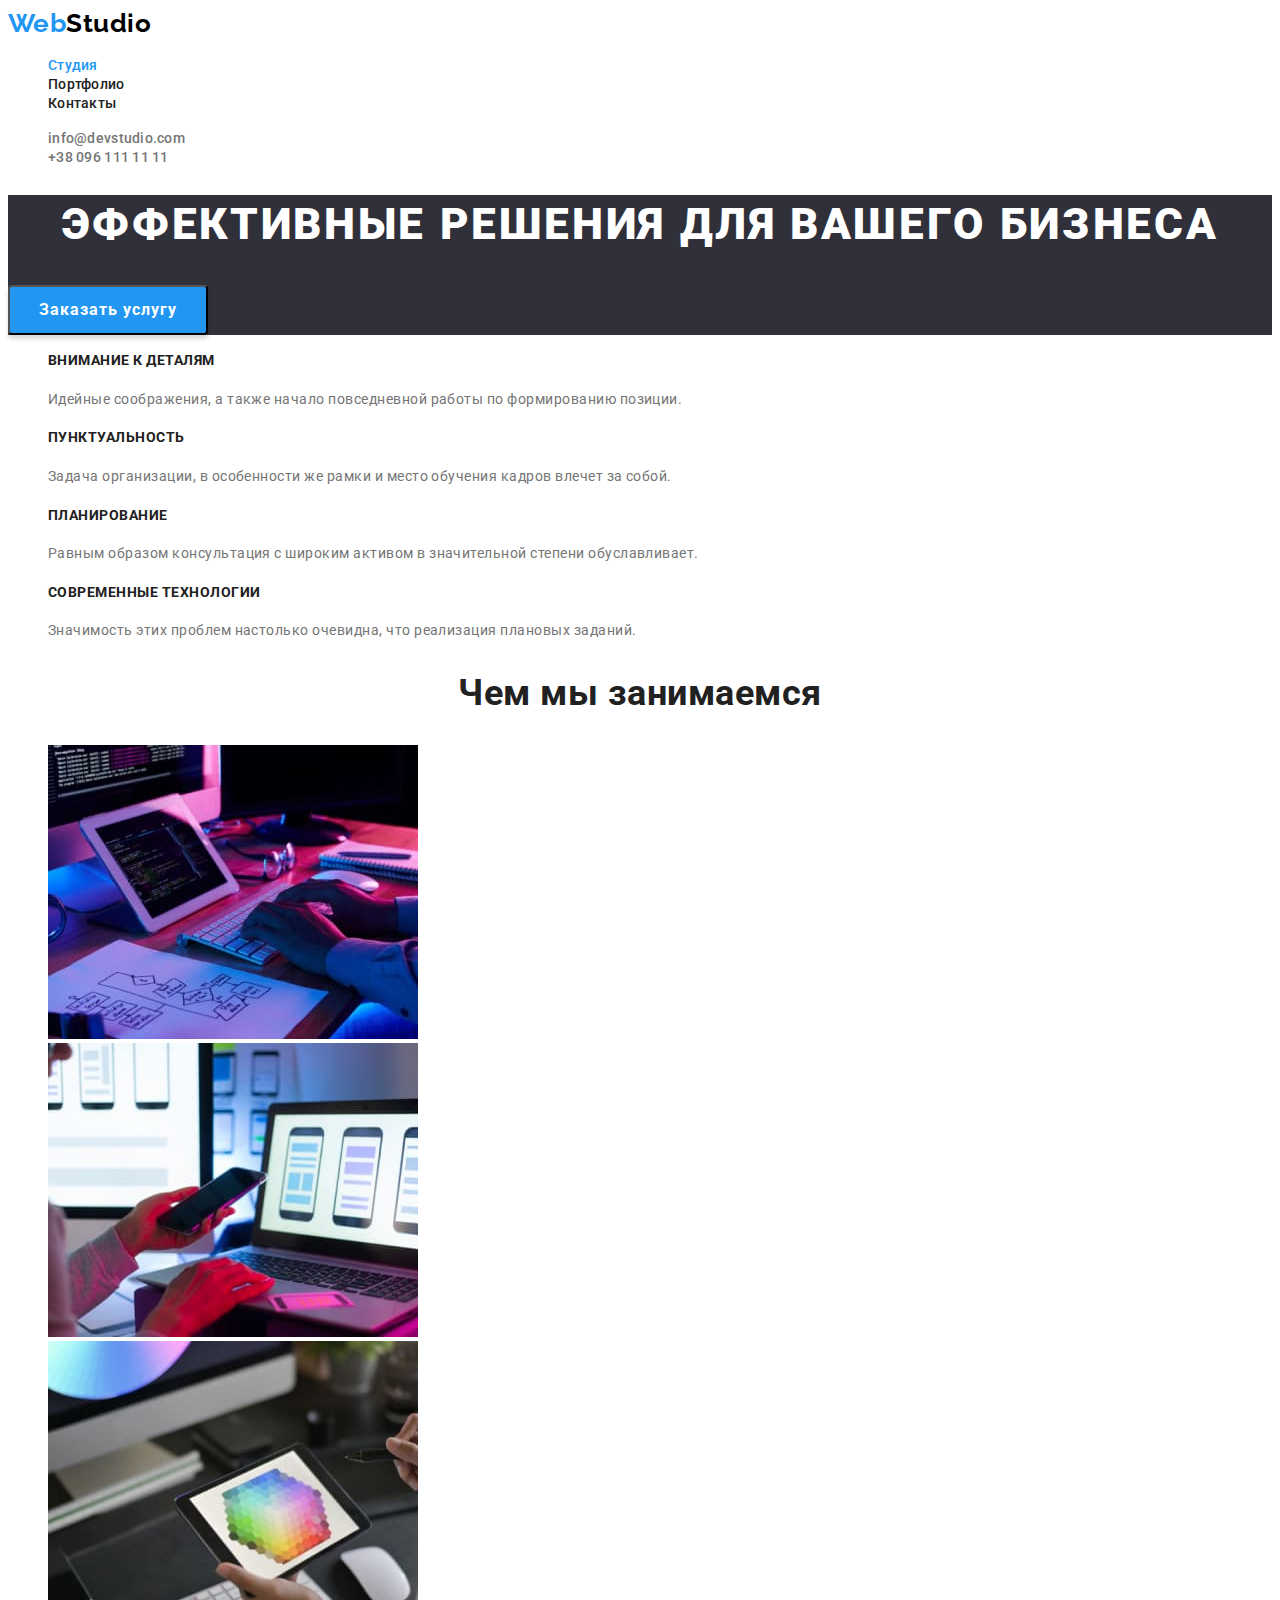
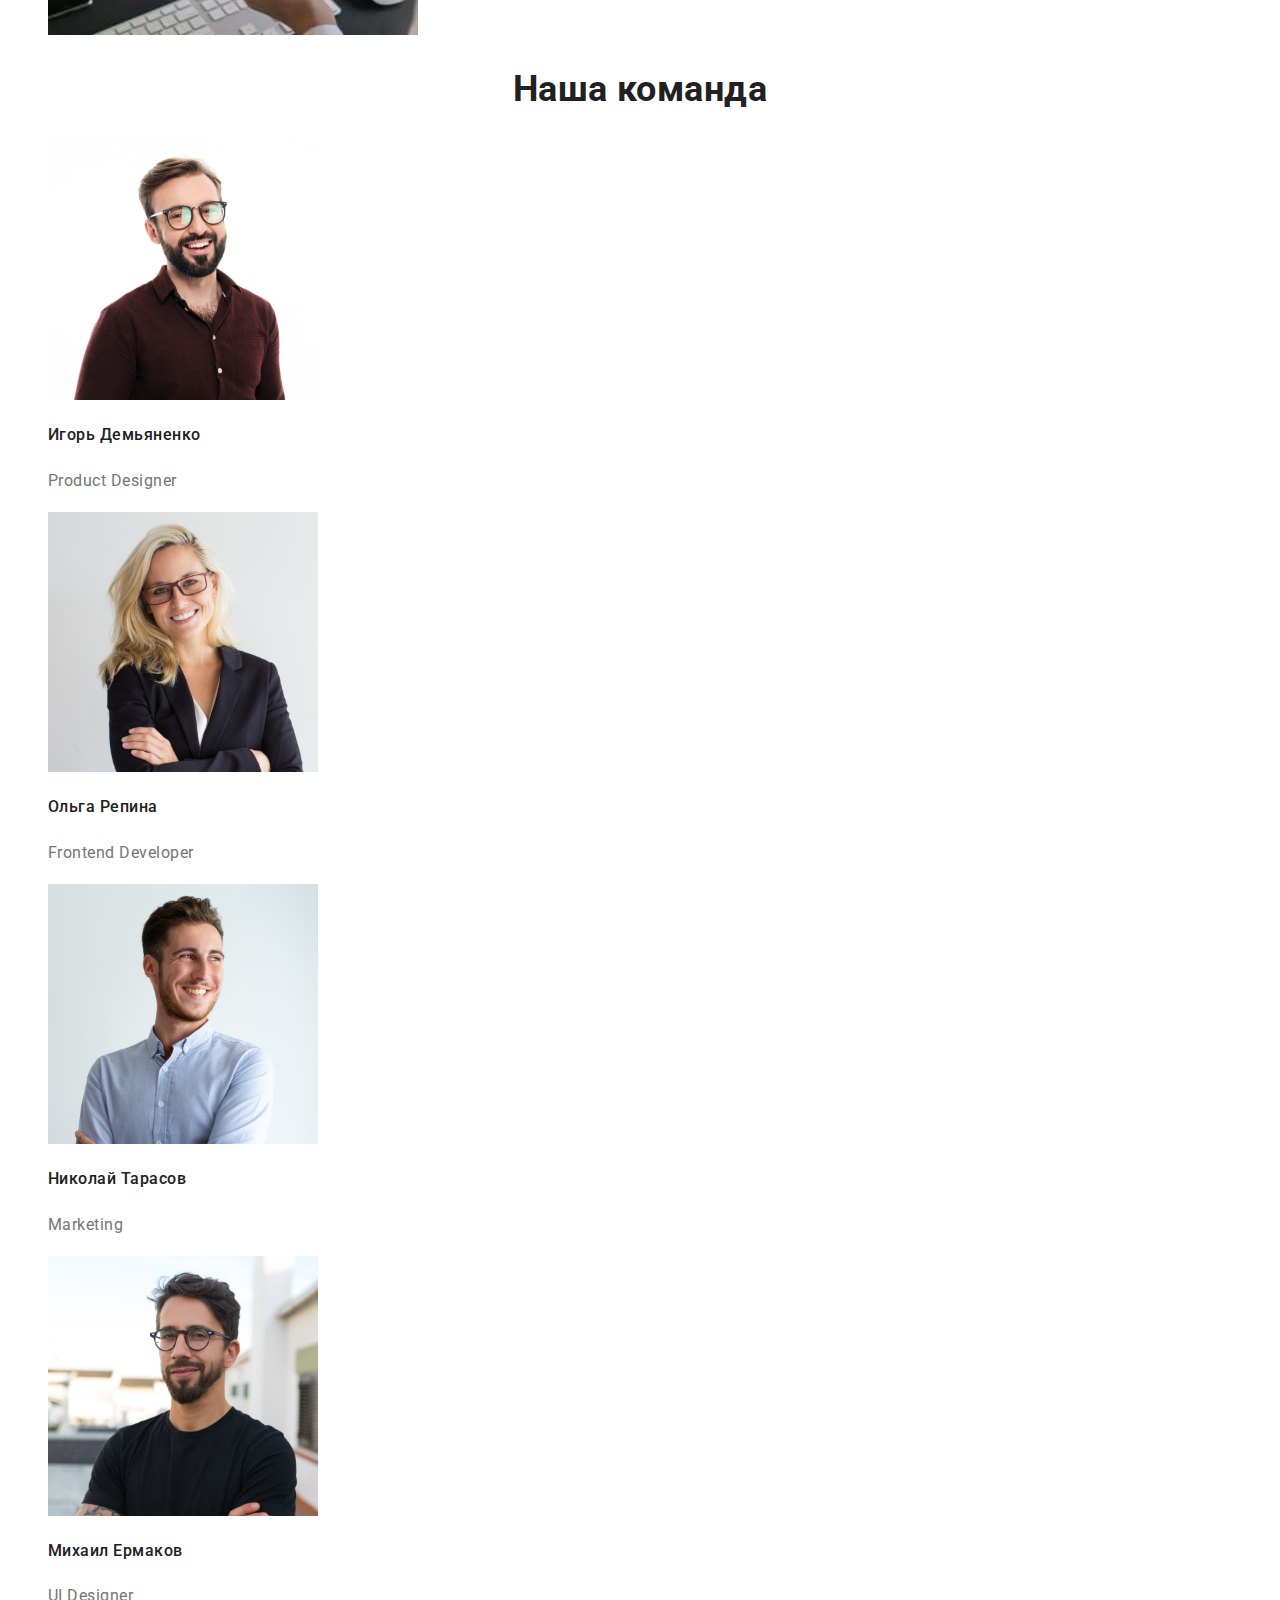
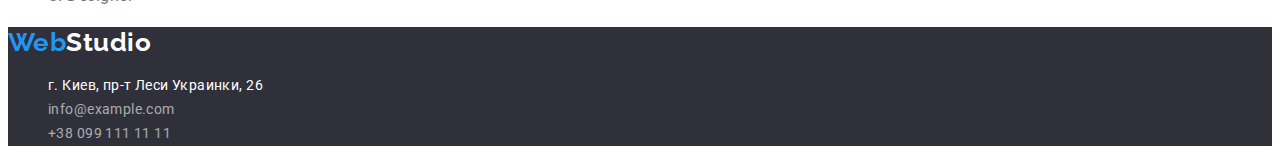
<file: index.html>
<!DOCTYPE html>
<html lang="ru">
    <head>
        <meta charset="UTF-8">
        <meta http-equiv="X-UA-Compatible" content="IE=edge">
        <meta name="viewport" content="width=device-width, initial-scale=1.0">
        <title>Shalamai homework</title>
        <link rel="preconnect" href="https://fonts.googleapis.com">
        <link rel="preconnect" href="https://fonts.gstatic.com" crossorigin>
        <link
            href="https://fonts.googleapis.com/css2?family=Raleway:wght@700&family=Roboto:wght@400;500;700;900&display=swap"
            rel="stylesheet">
        <link rel="stylesheet" href="./css/styles.css">
    </head>

    <body>

        <!-- Шапка сайта -->
        <header>
            <nav class="navigation">
                <a href="./index.html" class="logo">
                     <span class="accent">Web</span><span class="logo-header">Studio</span>
                </a>
                <ul class="site-nav list">
                    <li><a href="./index.html" class="link current">Студия</a></li>
                    <li><a href="./portfolio.html" class="link">Портфолио</a></li>
                    <li><a href="" class="link">Контакты</a></li>
                </ul>
            </nav>

            <ul class="header-nav list">
                <li>
                    <a href="mailto:info@devstudio.com" class="link-contact">info@devstudio.com</a>
                </li>
                <li>
                    <a href="tel:+380961111111" class="link-contact">+38 096 111 11 11</a>
                </li>
            </ul>
        </header>

        <!-- Основное -->

        <main>

            <!-- Герой -->

            <section class="hero">
                <h1 class="hero-title">Эффективные решения для вашего бизнеса</h1>
                <button type="button" class="main-btn">Заказать услугу</button>
            </section>


            <!-- Особенности и преимущества -->

            <section>
                <ul class="featur list">
                    <li>
                        <h4 class="featur-title">Внимание к деталям</h4>
                        <p class="text">
                            Идейные соображения, а также начало повседневной работы по формированию позиции.
                        </p>
                    </li>
                    <li>
                        <h4 class="featur-title">Пунктуальность</h4>
                        <p class="text">
                            Задача организации, в особенности же рамки и место обучения кадров влечет за собой.
                        </p>
                    </li>
                    <li>
                        <h4 class="featur-title">Планирование</h4>
                        <p class="text">
                            Равным образом консультация с широким активом в значительной степени обуславливает.
                        </p>
                    </li>
                    <li>
                        <h4 class="featur-title">Современные технологии</h4>
                        <p class="text">
                            Значимость этих проблем настолько очевидна, что реализация плановых заданий.
                        </p>
                    </li>
                </ul>
            </section>

            <!-- Чем мы занимаемся -->

            <section>
                <h2 class="section-title">Чем мы занимаемся</h2>

                    <ul class="list">
                        <li>
                            <img src="./images/wedo1.jpg" alt="Разработчик пишет код" width="370" />
                        </li>
                        <li>
                            <img src="./images/wedo2.jpg" alt="Просмотр мобильных макетов на компютере" width="370" />
                        </li>
                        <li>
                            <img src="./images/wedo3.jpg" alt="Работа с палитрой на планшете" width="370" />
                        </li>
                    </ul>

            </section>

            <!-- Наша команда -->

            <section class="section">
                <h2 class="section-title">Наша команда</h2>

                <ul class="list">
                    <li>
                        <img src="./images/product.jpg" alt="Фотография Продакт-дизайнера" width="270">
                        <h3 class="name">Игорь Демьяненко</h3>
                        <p class="position">
                            Product Designer
                        </p>
                    </li>

                    <li>
                        <img src="./images/frontend.jpg" alt="Фоторафия разработчика" width="270">
                        <h3 class="name">Ольга Репина</h3>
                        <p class="position">
                            Frontend Developer
                        </p>
                    </li>

                    <li>
                        <img src="./images/marketing.jpg" alt="Фотография маркетолога" width="270">
                        <h3 class="name">Николай Тарасов</h3>
                        <p class="position">
                            Marketing
                        </p>
                    </li>

                    <li>
                        <img src="./images/designer.jpg" alt="Фоторафия дизайнера" width="270">
                        <h3 class="name">Михаил Ермаков</h3>
                        <p class="position">
                            UI Designer
                        </p>
                    </li>
                </ul>

            </section>


        </main>

        <!-- Footer -->

        <footer>

            <div class="footer-box">
                <a href="./index.html" class="logo">
                    <span class="accent">Web</span><span class="logo-footer">Studio</span>
                </a>

                <address>
                    <ul class="footer-nav list">
                        <li>
                            <a href="г.Киев,пр-тЛесиУкраинки,26" class="link-office">г. Киев, пр-т Леси Украинки, 26</a>
                        </li>
                        <li>
                            <a href="info@example.com" class="link-contact">info@example.com</a>
                        </li>
                        <li>
                            <a href="+380991111111" class="link-contact">+38 099 111 11 11</a>
                        </li>
                    </ul>
                </address>
            </div>

        </footer>
    </body>
</html>
</file>
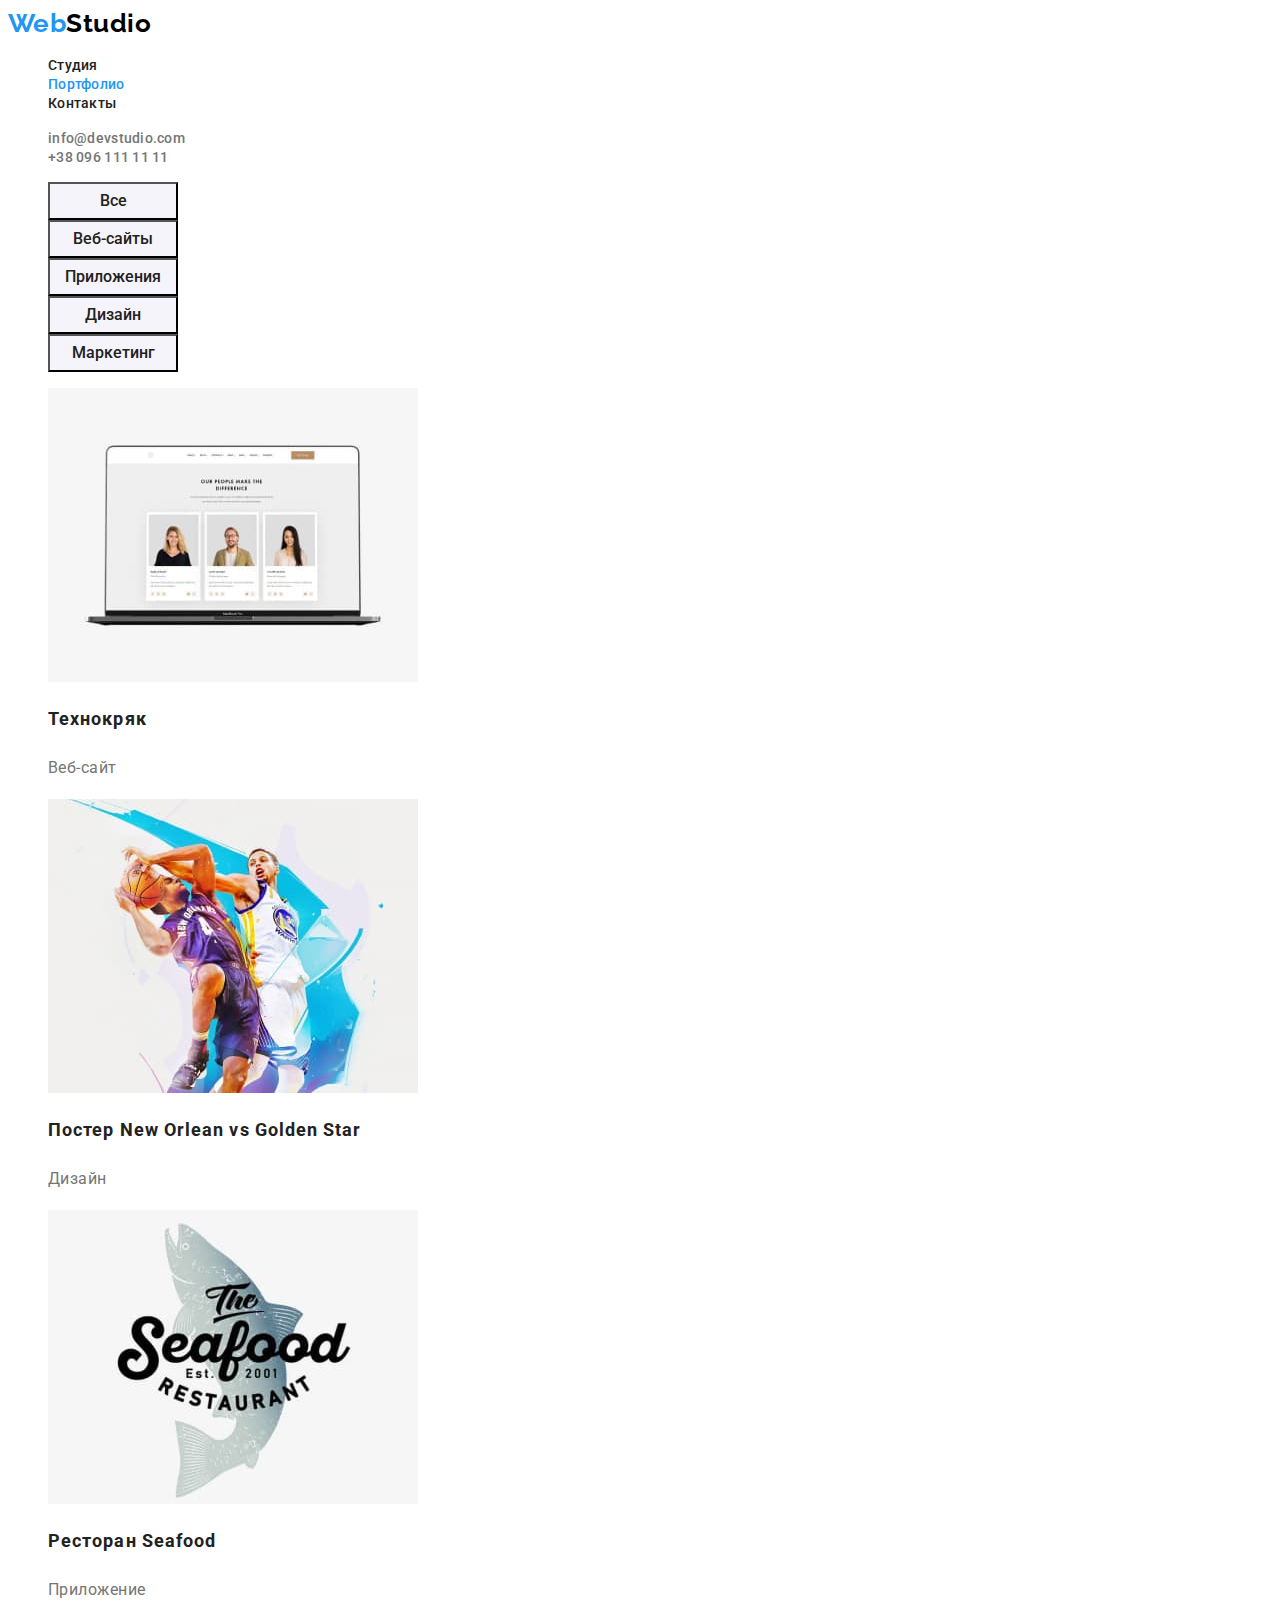
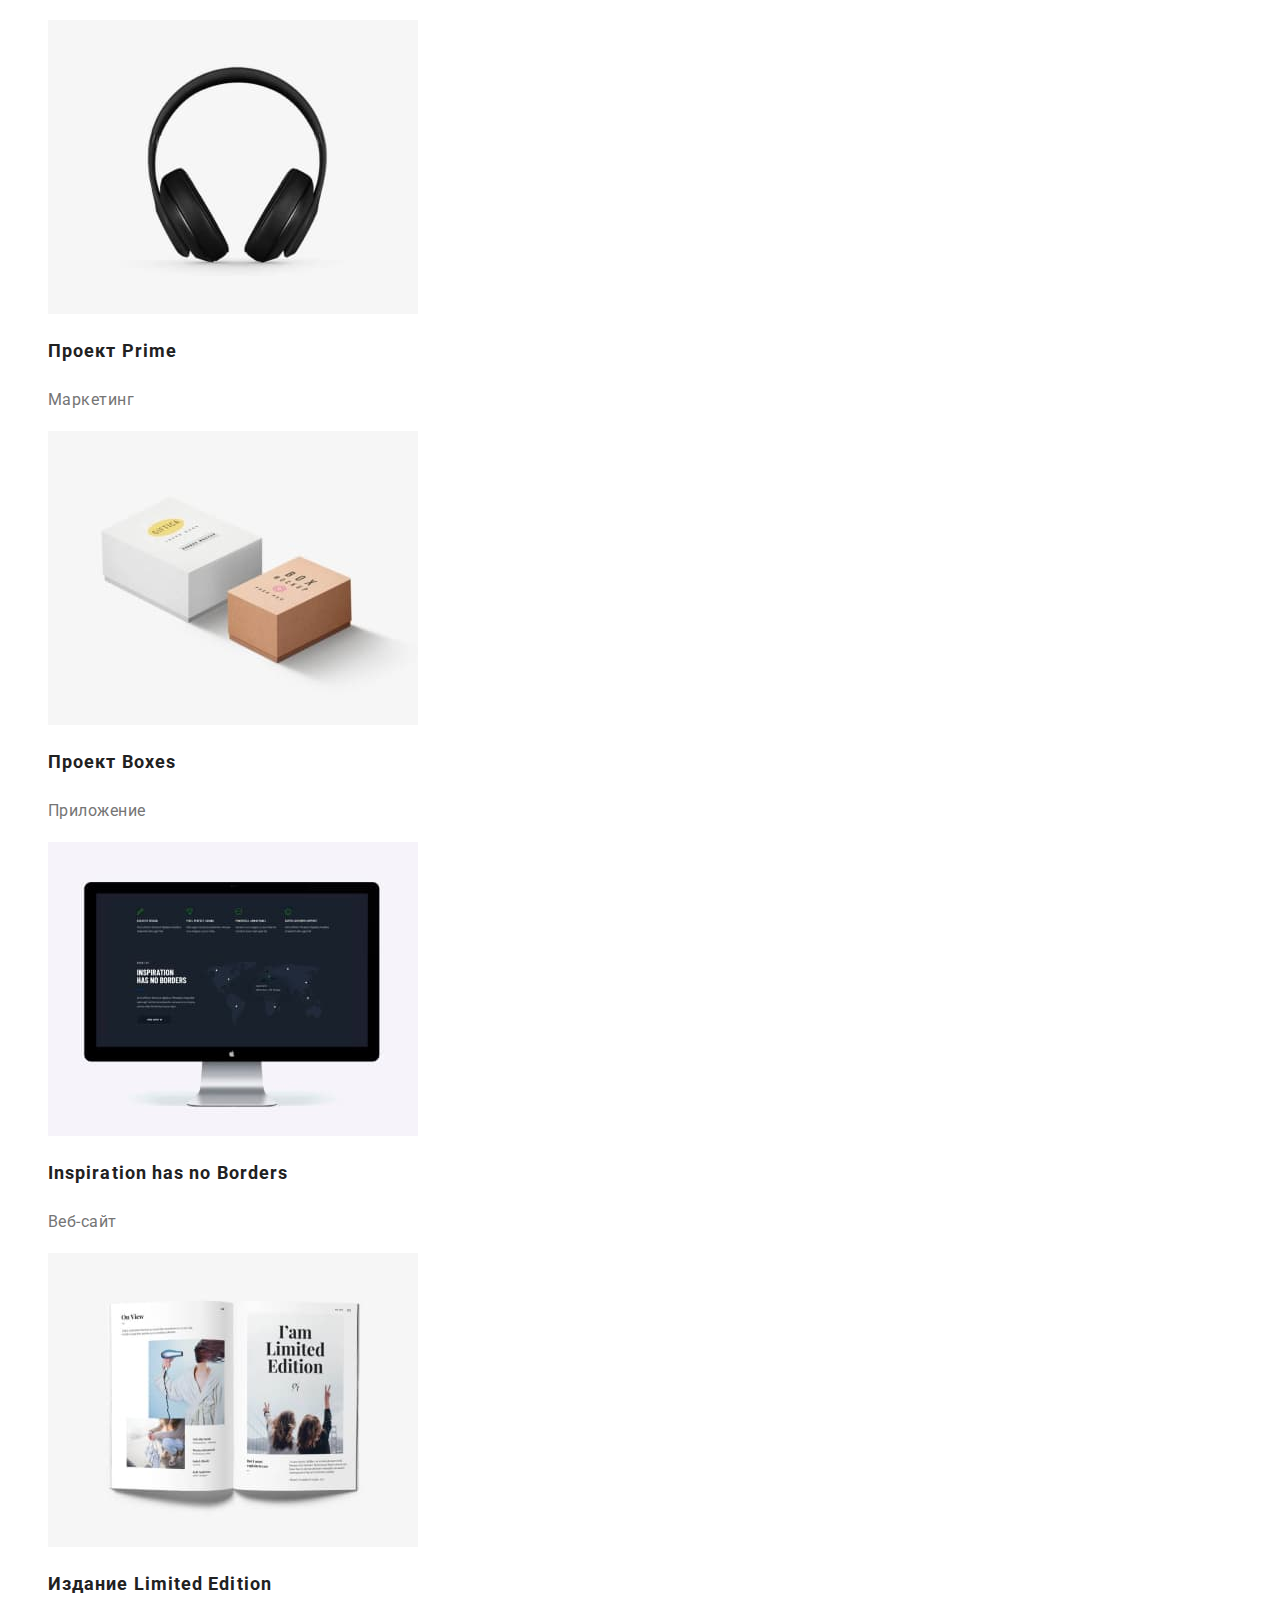
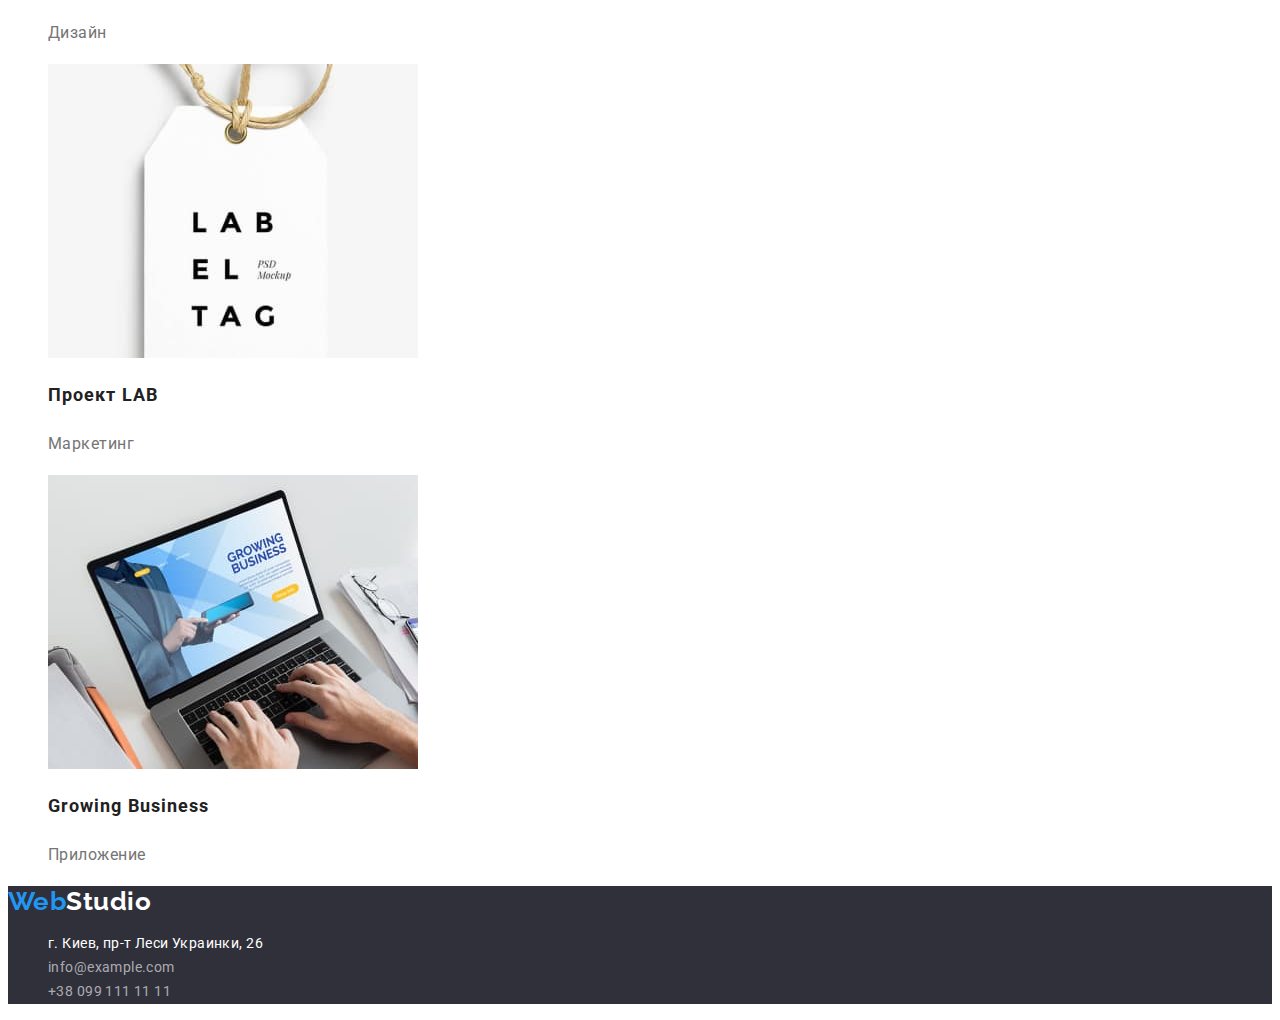
<file: portfolio.html>
<!DOCTYPE html>
<html lang="ru">

<head>
    <meta charset="UTF-8">
    <meta http-equiv="X-UA-Compatible" content="IE=edge">
    <meta name="viewport" content="width=device-width, initial-scale=1.0">
    <title>Shalamai homework</title>
    <link rel="preconnect" href="https://fonts.googleapis.com">
    <link rel="preconnect" href="https://fonts.gstatic.com" crossorigin>
    <link href="https://fonts.googleapis.com/css2?family=Raleway:wght@700&family=Roboto:wght@400;500;700;900&display=swap"
        rel="stylesheet">
    <link rel="stylesheet" href="./css/styles.css">
</head>

<body>

    <!-- Шапка сайта -->
    <header>
        <nav class="navigation">
            <a href="./index.html" class="logo">
                <span class="accent">Web</span><span class="logo-header">Studio</span>
            </a>
            <ul class="site-nav list">
                <li><a href="./index.html" class="link">Студия</a></li>
                <li><a href="./portfolio.html" class="link current">Портфолио</a></li>
                <li><a href="" class="link">Контакты</a></li>
            </ul>
        </nav>

        <ul class="header-nav list">
            <li>
                <a href="mailto:info@devstudio.com" class="link-contact">info@devstudio.com</a>
            </li>
            <li>
                <a href="tel:+380961111111" class="link-contact">+38 096 111 11 11</a>
            </li>
        </ul>
    </header>

    <!-- Основное -->

    <main>

        <!-- Фильтр -->

        <section>
            <h1 class="filter-title">Фильтр</h1>

            <ul class="filter list">
                <li><button type="button" class="port-btn">Все</button></li>
                <li><button type="button" class="port-btn">Веб-сайты</button></li>
                <li><button type="button" class="port-btn">Приложения</button></li>
                <li><button type="button" class="port-btn">Дизайн</button></li>
                <li><button type="button" class="port-btn">Маркетинг</button></li>
            </ul>

            <!-- Проекты -->

            <ul class="project list">
                <li>
                    <a href="" class="project-link">
                        <img src="./images/techno.jpg" alt="Открытый ноутбук" width="370">
                        <h2 class="project-title">Технокряк</h2>
                        <p class="project-name">Веб-сайт</p>
                    </a>

                </li>
                <li>
                    <a href="" class="project-link">
                        <img src="./images/neworlean.jpg" alt="Два человека играют в баскетбол" width="370">
                        <h2 class="project-title">Постер New Orlean vs Golden Star</h2>
                        <p class="project-name">Дизайн</p>
                    </a>

                </li>
                <li>
                    <a href="" class="project-link">
                        <img src="./images/seafood.jpg" alt="Логотип ресторана" width="370">
                        <h2 class="project-title">Ресторан Seafood</h2>
                        <p class="project-name">Приложение</p>
                    </a>

                </li>
                <li>
                    <a href="" class="project-link">
                        <img src="./images/prime.jpg" alt="Черные наушники" width="370">
                        <h2 class="project-title">Проект Prime</h2>
                        <p class="project-name">Маркетинг</p>
                    </a>
                </li>
                <li>
                    <a href="" class="project-link">
                        <img src="./images/boxes.jpg" alt="Две коробки" width="370">
                        <h2 class="project-title">Проект Boxes</h2>
                        <p class="project-name">Приложение</p>
                    </a>
                </li>
                <li>
                    <a href="" class="project-link">
                        <img src="./images/borders.jpg" alt="Экран монитора" width="370">
                        <h2 class="project-title">Inspiration has no Borders</h2>
                        <p class="project-name">Веб-сайт</p>
                    </a>
                </li>
                <li>
                    <a href="" class="project-link">
                        <img src="./images/edition.jpg" alt="Открытый журнал" width="370">
                        <h2 class="project-title">Издание Limited Edition</h2>
                        <p class="project-name">Дизайн</p>
                    </a>
                </li>
                <li>
                    <a href="" class="project-link">
                        <img src="./images/lab.jpg" alt="Бумажная бирка с логотипом" width="370">
                        <h2 class="project-title">Проект LAB</h2>
                        <p class="project-name">Маркетинг</p>
                    </a>
                </li>
                <li>
                    <a href="" class="project-link">
                        <img src="./images/business.jpg" alt="Человек набирает текст на ноутбуке" width="370">
                        <h2 class="project-title">Growing Business</h2>
                        <p class="project-name">Приложение</p>
                    </a>
                </li>
            </ul>
        </section>

    </main>

    <!-- Footer -->

    <footer>

        <div class="footer-box">
            <a href="./index.html" class="logo">
                <span class="accent">Web</span><span class="logo-footer">Studio</span>
            </a>

            <address>
                <ul class="footer-nav list">
                    <li>
                        <a href="г.Киев,пр-тЛесиУкраинки,26" class="link-office">г. Киев, пр-т Леси Украинки, 26</a>
                    </li>
                    <li>
                        <a href="info@example.com" class="link-contact">info@example.com</a>
                    </li>
                    <li>
                        <a href="+380991111111" class="link-contact">+38 099 111 11 11</a>
                    </li>
                </ul>
            </address>
        </div>

    </footer>
    </body>

    </html>
</file>
<file: css/styles.css>
:root {
    --primary-text-color: #757575;
    --title-text-color: #212121;
    --accent-color: #2196F3;
    --primary-bg-color: #FFFFFF;
    --fill-color: #2F303A;
    --logo-color-header: #000000;
    --logo-color-footer: #FFFFFF;
    --hero-text-color: #FFFFFF;
    --button-text-color: #FFFFFF;
    --potfolio-bg-color: #F5F4FA;
}

body{
    background-color: var(--primary-bg-color);
    color: var(--primary-text-color);

    font-family: Roboto, sans-serif;
    letter-spacing: 0.03em;
}

.logo {
    font-family: Raleway, sans-serif;
    font-weight: bold;
    font-size: 26px;
    line-height: 1.19;
    text-decoration: none;
}

.list {
    list-style: none;
}

.accent {
    color: var(--accent-color);
}

.logo-header {
    color: var(--logo-color-header);
}

.footer-box {
    background-color: var(--fill-color);
}

.logo-footer {
    color: var(--logo-color-footer);
}

/* Навигация */

.site-nav .link {
    color: var(--title-text-color);
    font-weight: 500;
    font-size: 14px;
    line-height: 1.14;
    letter-spacing: 0.02em;
    text-decoration: none;
}

.site-nav .link:hover,
.site-nav .link:focus {
    color: var(--accent-color);
}

.site-nav .link.current {
    color: var(--accent-color);
}

/* Контакты шапки*/

.header-nav .link-contact {
    color: var(--primary-text-color);
    font-weight: 500;
    font-size: 14px;
    line-height: 1.14;
    letter-spacing: 0.02em;
    text-decoration: none;
}

.header-nav .link-contact:hover,
.header-nav .link-contact:focus,
.footer-nav .link-contact:hover,
.footer-nav .link-contact:focus,
.footer-nav .link-office:hover,
.footer-nav .link-office:focus {
    color: var(--accent-color);
}

/* Контакты футера */

.footer-nav .link-contact {
    color: rgba(255, 255, 255, 0.6);
    text-decoration: none;
    font-size: 14px;
    line-height: 1.71;
    letter-spacing: 0.03em;
    font-style: normal;
}

.link-office {
    color: var(--logo-color-footer);
    text-decoration: none;
    font-size: 14px;
    line-height: 1.71;
    letter-spacing: 0.03em;
    font-style: normal;
}

/* Студия */

/* Герой */

.hero {
    background-color: var(--fill-color);
}

.hero-title {
    color: var(--hero-text-color);
    font-weight: 900;
    font-size: 44px;
    line-height: 1.36;
    text-align: center;
    letter-spacing: 0.06em;
    text-transform: uppercase;
}

.main-btn {
    color: var(--button-text-color);
    background-color: var(--accent-color);
    cursor: pointer;
    font-family: inherit;

    font-weight: bold;
    font-size: 16px;
    line-height: 1.87;
    letter-spacing: 0.06em;

    width: 200px;
    height: 50px;
    left: 700px;
    top: 430px;
    box-shadow: 0px 4px 4px rgba(0, 0, 0, 0.15);
    border-radius: 4px;
}

.hero .main-btn:hover,
.hero .main-btn:focus {
    color: var(--primary-bg-color);
}

/* Особенности и преимущества */

.featur-title {
    color: var(--title-text-color);
    font-weight: bold;
    font-size: 14px;
    line-height: 1.14;
    text-transform: uppercase;
}

.featur .text {
    color: var(--primary-text-color);
    font-size: 14px;
    line-height: 1.71;
}

/* Чем мы занимаемся */

.section-title {
    color: var(--title-text-color);
    font-weight: bold;
    font-size: 36px;
    line-height: 1.16;
    text-align: center;
}

/* Наша команда */

.name {
color: var(--title-text-color);
font-weight: 500;
font-size: 16px;
line-height: 1.87;
}

.position {
color: var(--primary-text-color);
font-size: 16px;
line-height: 1.87;
}

/* Страница "Портфолио" */

/* Фильтр */

.filter-title {
    display: none;
}

.port-btn {
color: var(--title-text-color);
background-color: var(--potfolio-bg-color);
cursor: pointer;
font-family: inherit;
font-weight: 500;
font-size: 16px;
line-height: 1.62;

width: 130px;
height: 38px;
left: 976px;
top: 174px;
}

.filter .port-btn:hover,
.filter .port-btn:focus {
color: var(--button-text-color);
background-color: var(--accent-color);
}

/* Проекты */

.project-link {
    text-decoration: none;
}

.project-title {
color: var(--title-text-color);
font-weight: bold;
font-size: 18px;
line-height: 2;
letter-spacing: 0.06em;
}

.project-name {
color: var(--primary-text-color);
font-size: 16px;
line-height: 1.87;
}
</file>
